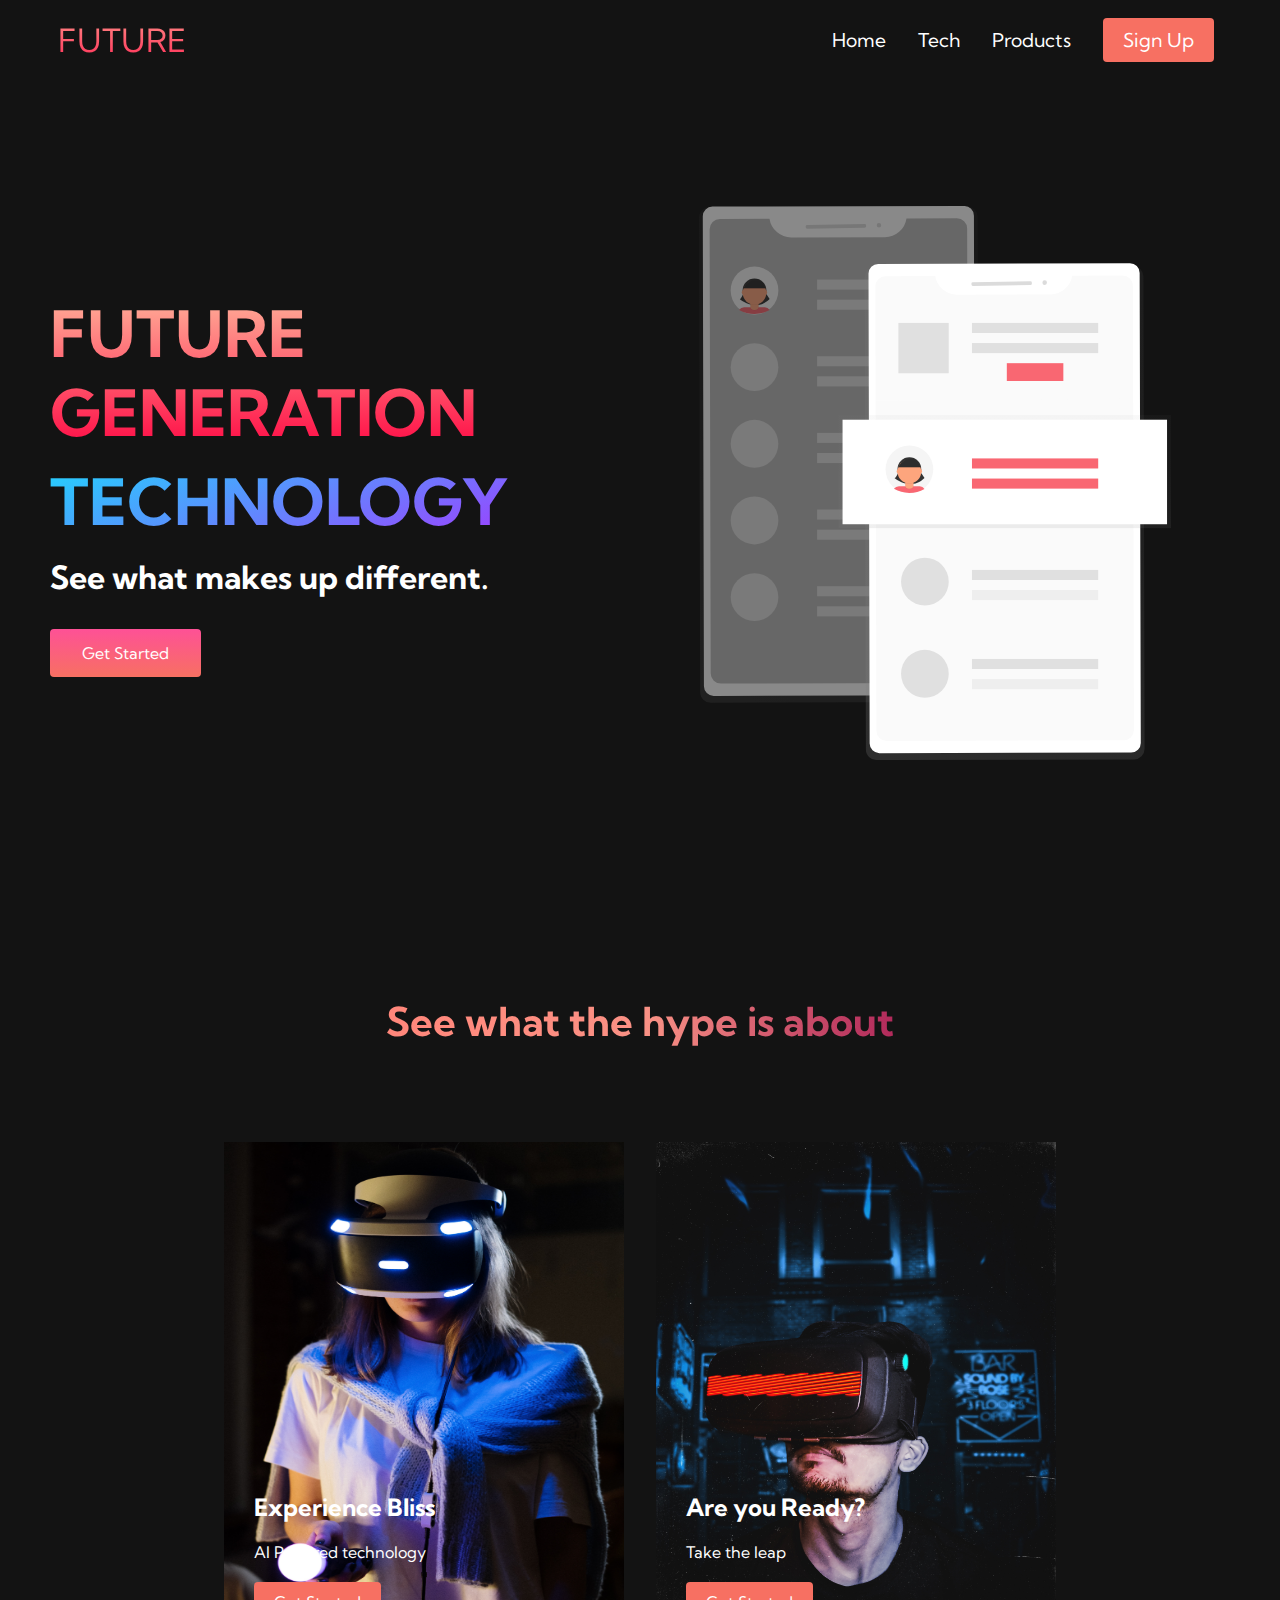
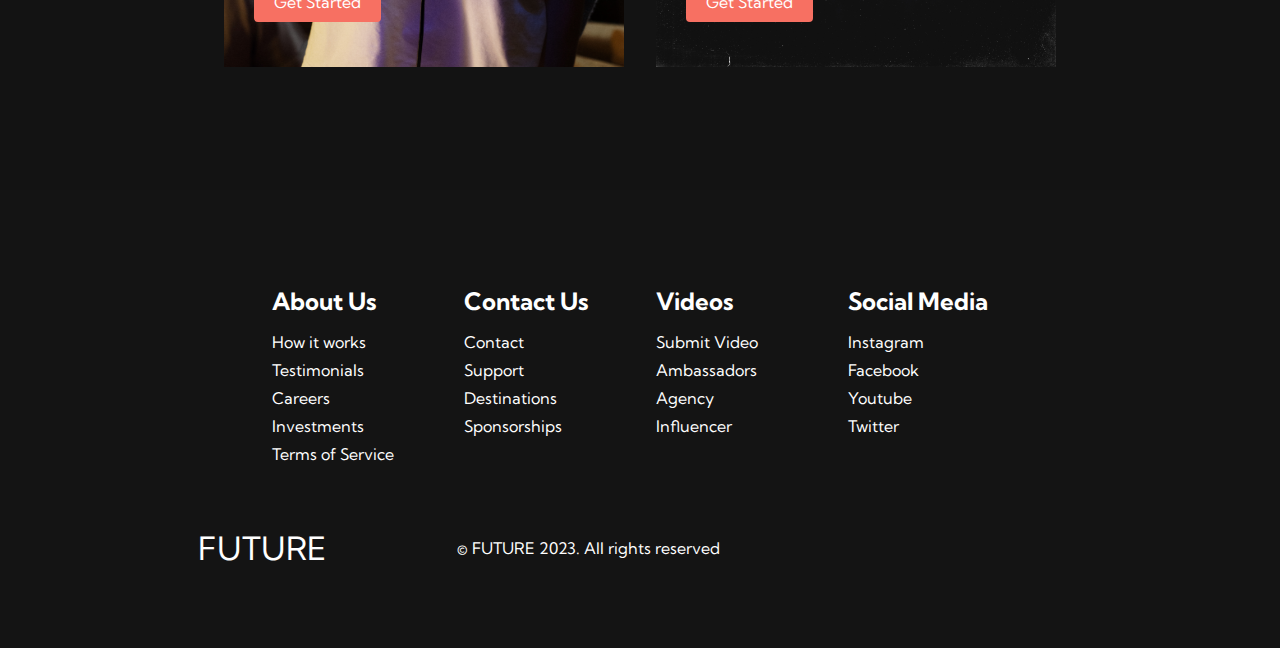
<file: index.html>
<!DOCTYPE html>
<html lang="en">
  <head>

    <meta charset="UTF-8" />
    <meta name="viewport" content="width=device-width, initial-scale=1.0" />
    <title>HTML CSS Website</title>
    <link rel="stylesheet" href="styles.css" />
    <link
      rel="stylesheet"
      href="https://use.fontawesome.com/releases/v5.14.0/css/all.css"
      integrity="sha384-HzLeBuhoNPvSl5KYnjx0BT+WB0QEEqLprO+NBkkk5gbc67FTaL7XIGa2w1L0Xbgc"
      crossorigin="anonymous"
    />
    <link
      href="https://fonts.googleapis.com/css2?family=Kumbh+Sans:wght@400;700&display=swap"
      rel="stylesheet"
    />
  </head>
  <body>
    <!-- Navbar Section -->
    <nav class="navbar">
      <div class="navbar__container">
        <a href="#" id="navbar__logo"><i class="fas fa-gem"></i>FUTURE</a>
        <div class="navbar__toggle" id="mobile-menu">
          <span class="bar"></span> <span class="bar"></span>
          <span class="bar"></span>
        </div>
        <ul class="navbar__menu">
          <li class="navbar__item">
            <a href="#" class="navbar__links">Home</a>
          </li>
          <li class="navbar__item">
            <a href="tech.html" class="navbar__links">Tech</a>
          </li>
          <li class="navbar__item">
            <a href="#" class="navbar__links">Products</a>
          </li>
          <li class="navbar__btn"><a href="#" class="button">Sign Up</a></li>
        </ul>
      </div>
    </nav>

    <!-- Hero Section -->
    <div class="main">
      <div class="main__container">
        <div class="main__content">
          <h1>FUTURE GENERATION</h1>
          <h2>TECHNOLOGY</h2>
          <p>See what makes up different.</p>
          <button class="main__btn"><a href="#">Get Started</a></button>
        </div>
        <div class="main__img--container">
          <img id="main__img" src="images/pic1.svg" />
        </div>
      </div>
    </div>

    <!-- Services Section -->
    <div class="services">
      <h1>See what the hype is about</h1>
      <div class="services__container">
        <div class="services__card">
          <img class="service-picture" width="100%" height="100%" src="images/pic4.jpg" alt="">
          <h2>Experience Bliss</h2>
          <p>AI Powered technology</p>
          <button>Get Started</button>
        </div>
        <div class="services__card">
          <img src="images/pic3.jpg" width="100%" height="100%" alt="">
          <h2>Are you Ready?</h2>
          <p>Take the leap</p>
          <button>Get Started</button>
        </div>
      </div>
    </div>

    <!-- Footer Section -->
    <div class="footer__container">
      <div class="footer__links">
        <div class="footer__link--wrapper">
          <div class="footer__link--items">
            <h2>About Us</h2>
            <a href="sign__up">How it works</a> <a href="#">Testimonials</a>
            <a href="#">Careers</a> <a href="#">Investments</a>
            <a href="#">Terms of Service</a>
          </div>
          <div class="footer__link--items">
            <h2>Contact Us</h2>
            <a href="#">Contact</a> <a href="#">Support</a>
            <a href="#">Destinations</a> <a href="#">Sponsorships</a>
          </div>
        </div>
        <div class="footer__link--wrapper">
          <div class="footer__link--items">
            <h2>Videos</h2>
            <a href="#">Submit Video</a> <a href="#">Ambassadors</a>
            <a href="#">Agency</a> <a href="#">Influencer</a>
          </div>
          <div class="footer__link--items">
            <h2>Social Media</h2>
            <a href="#">Instagram</a> <a href="#">Facebook</a>
            <a href="#">Youtube</a> <a href="#">Twitter</a>
          </div>
        </div>
      </div>
      <section class="social__media">
        <div class="social__media--wrap">
          <div class="footer__logo">
            <a href="#" id="footer__logo"><i class="fas fa-gem"></i>FUTURE</a>
          </div>
          <p class="website__rights">© FUTURE 2023. All rights reserved</p>
          <div class="social__icons">
            <a
              class="social__icon--link"
              href="#"
              target="_blank"
              aria-label="Facebook"
            >
              <i class="fab fa-facebook"></i>
            </a>
            <a
              class="social__icon--link"
              href="#"
              target="_blank"
              aria-label="Instagram"
            >
              <i class="fab fa-instagram"></i>
            </a>
            <a
              class="social__icon--link"
              href="#"
              target="_blank"
              aria-label="Youtube"
            >
              <i class="fab fa-youtube"></i>
            </a>
            <a
              class="social__icon--link"
              href="#"
              target="_blank"
              aria-label="Twitter"
            >
              <i class="fab fa-twitter"></i>
            </a>
            <a
              class="social__icon--link"
              href="#"
              target="_blank"
              aria-label="LinkedIn"
            >
              <i class="fab fa-linkedin"></i>
            </a>
          </div>
        </div>
      </section>
    </div>
    <script src="app.js"></script>
  </body>
</html>
</file>
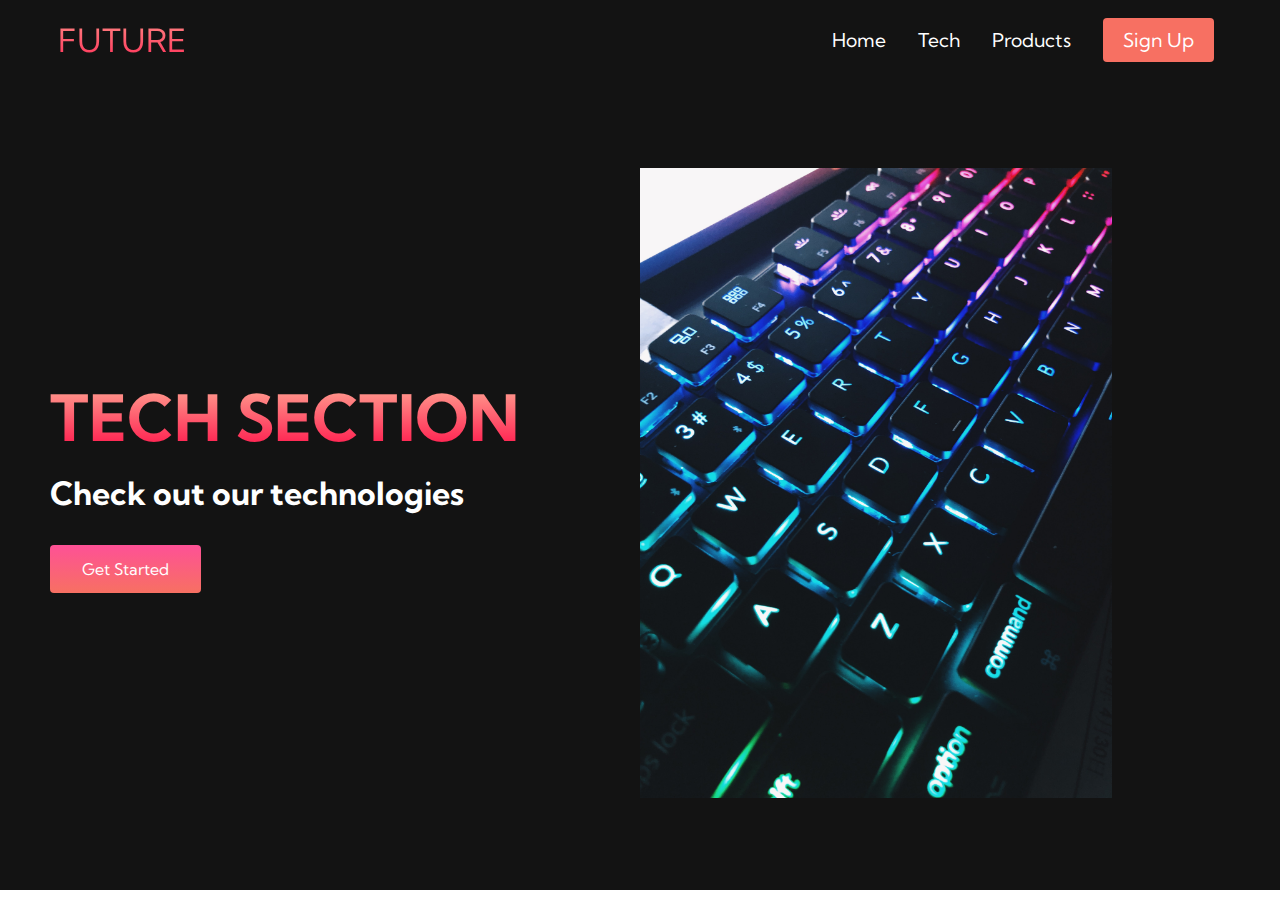
<file: tech.html>
<!DOCTYPE html>
<html lang="en">
  <head>
    <meta charset="UTF-8" />
    <meta name="viewport" content="width=device-width, initial-scale=1.0" />
    <title>HTML CSS Website</title>
    <link rel="stylesheet" href="styles.css" />
    <link
      rel="stylesheet"
      href="https://use.fontawesome.com/releases/v5.14.0/css/all.css"
      integrity="sha384-HzLeBuhoNPvSl5KYnjx0BT+WB0QEEqLprO+NBkkk5gbc67FTaL7XIGa2w1L0Xbgc"
      crossorigin="anonymous"
    />
    <link
      href="https://fonts.googleapis.com/css2?family=Kumbh+Sans:wght@400;700&display=swap"
      rel="stylesheet"
    />
  </head>
  <body>
    <nav class="navbar">
      <div class="navbar__container">
        <a href="/" id="navbar__logo"><i class="fas fa-gem"></i>FUTURE</a>
        <div class="navbar__toggle" id="mobile-menu">
          <span class="bar"></span> <span class="bar"></span>
          <span class="bar"></span>
        </div>
        <ul class="navbar__menu">
          <li class="navbar__item">
            <a href="index.html" class="navbar__links">Home</a>
          </li>
          <li class="navbar__item">
            <a href="tech.html" class="navbar__links">Tech</a>
          </li>
          <li class="navbar__item">
            <a href="#" class="navbar__links">Products</a>
          </li>
          <li class="navbar__btn">
            <a href="#" class="button">Sign Up</a>
          </li>
        </ul>
      </div>
    </nav>
    <div class="main">
      <div class="main__container">
        <div class="main__content">
          <h1>TECH SECTION</h1>
          <p>Check out our technologies</p>
          <button class="main__btn"><a href="#">Get Started</a></button>
        </div>
        <div class="main__img-container">
          <img id="main__img" src="images/pic2.jpg" />
        </div>
      </div>
    </div>

    <script src="app.js"></script>
  </body>
</html>
</file>
<file: styles.css>
* {
  box-sizing: border-box;
  margin: 0;
  padding: 0;
  font-family: 'Kumbh Sans', sans-serif;
}

.navbar {
  background: #131313;
  height: 80px;
  display: flex;
  justify-content: center;
  align-items: center;
  font-size: 1.2rem;
  position: sticky;
  top: 0;
  z-index: 999;
}

.navbar__container {
  display: flex;
  justify-content: space-between;
  height: 80px;
  z-index: 1;
  width: 100%;
  max-width: 1300px;
  margin-right: auto;
  margin-left: auto;
  padding-right: 50px;
  padding-left: 50px;
}

#navbar__logo {
  background-color: #ff8177;
  background-image: linear-gradient(to top, #ff0844 0%, #ffb199 100%);
  background-size: 100%;
  -webkit-background-clip: text;
  -moz-background-clip: text;
  -webkit-text-fill-color: transparent;
  -moz-text-fill-color: transparent;
  display: flex;
  align-items: center;
  cursor: pointer;
  text-decoration: none;
  font-size: 2rem;
}

.fa-gem {
  margin-right: 0.5rem;
}

.navbar__menu {
  display: flex;
  align-items: center;
  list-style: none;
  text-align: center;
}

.navbar__item {
  height: 80px;
}

.navbar__links {
  color: #fff;
  display: flex;
  align-items: center;
  justify-content: center;
  text-decoration: none;
  padding: 0 1rem;
  height: 100%;
}

.navbar__btn {
  display: flex;
  justify-content: center;
  align-items: center;
  padding: 0 1rem;
  width: 100%;
}

.button {
  display: flex;
  justify-content: center;
  align-items: center;
  text-decoration: none;
  padding: 10px 20px;
  height: 100%;
  width: 100%;
  border: none;
  outline: none;
  border-radius: 4px;
  background: #f77062;
  color: #fff;
}

.button:hover {
  background: #4837ff;
  transition: all 0.3s ease;
}

.navbar__links:hover {
  color: #f77062;
  transition: all 0.3s ease;
}

@media screen and (max-width: 960px) {
  .navbar__container {
    display: flex;
    justify-content: space-between;
    height: 80px;
    z-index: 1;
    width: 100%;
    max-width: 1300px;
    padding: 0;
  }

  .navbar__menu {
    display: grid;
    grid-template-columns: auto;
    margin: 0;
    width: 100%;
    position: absolute;
    top: -1000px;
    opacity: 1;
    transition: all 0.5s ease;
    height: 50vh;
    z-index: -1;
  }

  .navbar__menu.active {
    background: #131313;
    top: 100%;
    opacity: 1;
    transition: all 0.5s ease;
    z-index: 99;
    height: 50vh;
    font-size: 1.6rem;
  }

  #navbar__logo {
    padding-left: 25px;
  }

  .navbar__toggle .bar {
    width: 25px;
    height: 3px;
    margin: 5px auto;
    transition: all 0.3s ease-in-out;
    background: #fff;
  }

  .navbar__item {
    width: 100%;
  }

  .navbar__links {
    text-align: center;
    padding: 2rem;
    width: 100%;
    display: table;
  }

  .navbar__btn {
    padding-bottom: 2rem;
  }

  .button {
    display: flex;
    justify-content: center;
    align-items: center;
    width: 80%;
    height: 80px;
    margin: 0;
  }

  #mobile-menu {
    position: absolute;
    top: 20%;
    right: 5%;
    transform: translate(5%, 20%);
  }

  .navbar__toggle .bar {
    display: block;
    cursor: pointer;
  }

  #mobile-menu.is-active .bar:nth-child(2) {
    opacity: 0;
  }

  #mobile-menu.is-active .bar:nth-child(1) {
    transform: translateY(8px) rotate(45deg);
  }

  #mobile-menu.is-active .bar:nth-child(3) {
    transform: translateY(-8px) rotate(-45deg);
  }
}

/* Main Content CSS */
.main {
  background-color: #141414;
}

.main__container {
  display: grid;
  grid-template-columns: 1fr 1fr;
  align-items: center;
  justify-self: center;
  margin: 0 auto;
  height: 90vh;
  background-color: #131313;
  z-index: 1;
  width: 100%;
  max-width: 1300px;
  padding-right: 50px;
  padding-left: 50px;
}

.main__content {
  color: #fff;
  width: 100%;
}

.main__content h1 {
  font-size: 4rem;
  background-color: #ff8177;
  background-image: linear-gradient(to top, #ff0844 0%, #ffb199 100%);
  background-size: 100%;
  -webkit-background-clip: text;
  -moz-background-clip: text;
  -webkit-text-fill-color: transparent;
  -moz-text-fill-color: transparent;
}

.main__content h2 {
  font-size: 4rem;
  margin-top: 10px;
  background-color: #ff8177;
  background-image: linear-gradient(-20deg, #b721ff 0%, #21d4fd 100%);
  background-size: 100%;
  -webkit-background-clip: text;
  -moz-background-clip: text;
  -webkit-text-fill-color: transparent;
  -moz-text-fill-color: transparent;
}

.main__content p {
  margin-top: 1rem;
  font-size: 2rem;
  font-weight: 700;
}

.main__btn {
  font-size: 1rem;
  background-image: linear-gradient(to top, #f77062 0%, #fe5196 100%);
  padding: 14px 32px;
  border: none;
  border-radius: 4px;
  color: #fff;
  margin-top: 2rem;
  cursor: pointer;
  position: relative;
  transition: all 0.35s;
  outline: none;
}

.main__btn a {
  position: relative;
  z-index: 2;
  color: #fff;
  text-decoration: none;
}

.main__btn:after {
  position: absolute;
  content: '';
  top: 0;
  left: 0;
  width: 0;
  height: 100%;
  background: #4837ff;
  transition: all 0.35s;
  border-radius: 4px;
}

.main__btn:hover {
  color: #fff;
}

.main__btn:hover:after {
  width: 100%;
}

.main__img--container {
  text-align: center;
}

#main__img {
  height: 80%;
  width: 80%;
}

/* Mobile Responsive */
@media screen and (max-width: 768px) {
  .main__container {
    display: grid;
    grid-template-columns: auto;
    align-items: center;
    justify-self: center;
    width: 100%;
    margin: 0 auto;
    height: 90vh;
  }

  .main__content {
    text-align: center;
    margin-bottom: 4rem;
  }

  .main__content h1 {
    font-size: 2.5rem;
    margin-top: 2rem;
  }

  .main__content h2 {
    font-size: 3rem;
  }

  .main__content p {
    margin-top: 1rem;
    font-size: 1.5rem;
  }
}

@media screen and (max-width: 480px) {
  .main__content h1 {
    font-size: 2rem;
    margin-top: 3rem;
  }

  .main__content h2 {
    font-size: 2rem;
  }

  .main__content p {
    margin-top: 2rem;
    font-size: 1.5rem;
  }

  .main__btn {
    padding: 12px 36px;
    margin: 2.5rem 0;
  }
}

/* Services Section */
.services {
  background: #131313;
  display: flex;
  flex-direction: column;
  justify-content: center;
  align-items: center;
  height: 100vh;
}

.services h1 {
  background-color: #ff8177;
  background-image: linear-gradient(
    to right,
    #ff8177 0%,
    #ff867a 0%,
    #ff8c7f 21%,
    #f99185 52%,
    #cf556c 78%,
    #b12a5b 100%
  );
  background-size: 100%;
  -webkit-background-clip: text;
  -moz-background-clip: text;
  -webkit-text-fill-color: transparent;
  -moz-text-fill-color: transparent;
  margin-bottom: 5rem;
  font-size: 2.5rem;
}

.services__container {
  display: flex;
  justify-content: center;
  flex-wrap: wrap;
}

.services__card {
  margin: 1rem;
  height: 525px;
  width: 400px;
  border-radius: 4px;
  background-image: linear-gradient(
      to bottom,
      rgba(0, 0, 0, 0) 0%,
      rgba(17, 17, 17, 0.6) 100%
    ),
    url('/images/pic3.jpg');
  background-size: cover;
  position: relative;
  color: #fff;
}

.services__card:before {
  opacity: 0.2;
}

.services__card:nth-child(2) {
  background-image: linear-gradient(
      to bottom,
      rgba(0, 0, 0, 0) 0%,
      rgba(17, 17, 17, 0.9) 100%
    ),
    url('/images/pic4.jpg');
}

.services__card h2 {
  position: absolute;
  top: 350px;
  left: 30px;
}

.services__card p {
  position: absolute;
  top: 400px;
  left: 30px;
}

.services__card button {
  color: #fff;
  padding: 10px 20px;
  border: none;
  outline: none;
  border-radius: 4px;
  background: #f77062;
  position: absolute;
  top: 440px;
  left: 30px;
  font-size: 1rem;
}

.services__card button:hover {
  cursor: pointer;
}

.services__card:hover {
  transform: scale(1.075);
  transition: 0.2s ease-in;
  cursor: pointer;
}

@media screen and (max-width: 960px) {
  .services {
    height: 1600px;
  }

  .services h1 {
    font-size: 2rem;
    margin-top: 12rem;
  }
}

@media screen and (max-width: 480px) {
  .services {
    height: 1400px;
  }

  .services h1 {
    font-size: 1.2rem;
  }

  .services__card {
    width: 300px;
  }
}

/* Footer CSS */
.footer__container {
  background-color: #141414;
  padding: 5rem 0;
  display: flex;
  flex-direction: column;
  justify-content: center;
  align-items: center;
}

#footer__logo {
  color: #fff;
  display: flex;
  align-items: center;
  cursor: pointer;
  text-decoration: none;
  font-size: 2rem;
}

.footer__links {
  width: 100%;
  max-width: 1000px;
  display: flex;
  justify-content: center;
}

.footer__link--wrapper {
  display: flex;
}

.footer__link--items {
  display: flex;
  flex-direction: column;
  align-items: flex-start;
  margin: 16px;
  text-align: left;
  width: 160px;
  box-sizing: border-box;
}

.footer__link--items h2 {
  margin-bottom: 16px;
}

.footer__link--items > h2 {
  color: #fff;
}

.footer__link--items a {
  color: #fff;
  text-decoration: none;
  margin-bottom: 0.5rem;
}

.footer__link--items a:hover {
  color: #e9e9e9;
  transition: 0.3s ease-out;
}

/* Social Icons */
.social__icon--link {
  color: #fff;
  font-size: 24px;
}

.social__media {
  max-width: 1000px;
  width: 100%;
}

.social__media--wrap {
  display: flex;
  justify-content: space-between;
  align-items: center;
  width: 90%;
  max-width: 1000px;
  margin: 40px auto 0 auto;
}

.social__icons {
  display: flex;
  justify-content: space-between;
  align-items: center;
  width: 240px;
}

.social__logo {
  color: #fff;
  justify-self: start;
  margin-left: 20px;
  cursor: pointer;
  text-decoration: none;
  font-size: 2rem;
  display: flex;
  align-items: center;
  margin-bottom: 16px;
}

.website__rights {
  color: #fff;
}

@media screen and (max-width: 820px) {
  .footer__links {
    padding-top: 2rem;
  }

  #footer__logo {
    margin-bottom: 2rem;
  }

  .website__rights {
    margin-bottom: 2rem;
  }

  .footer__link--wrapper {
    flex-direction: column;
  }

  .social__media--wrap {
    flex-direction: column;
  }
}
@media screen and (max-width: 480px) {
  .footer__link--items {
    margin: 0;
    padding: 10px;
    width: 100%;
  }
}
</file>
